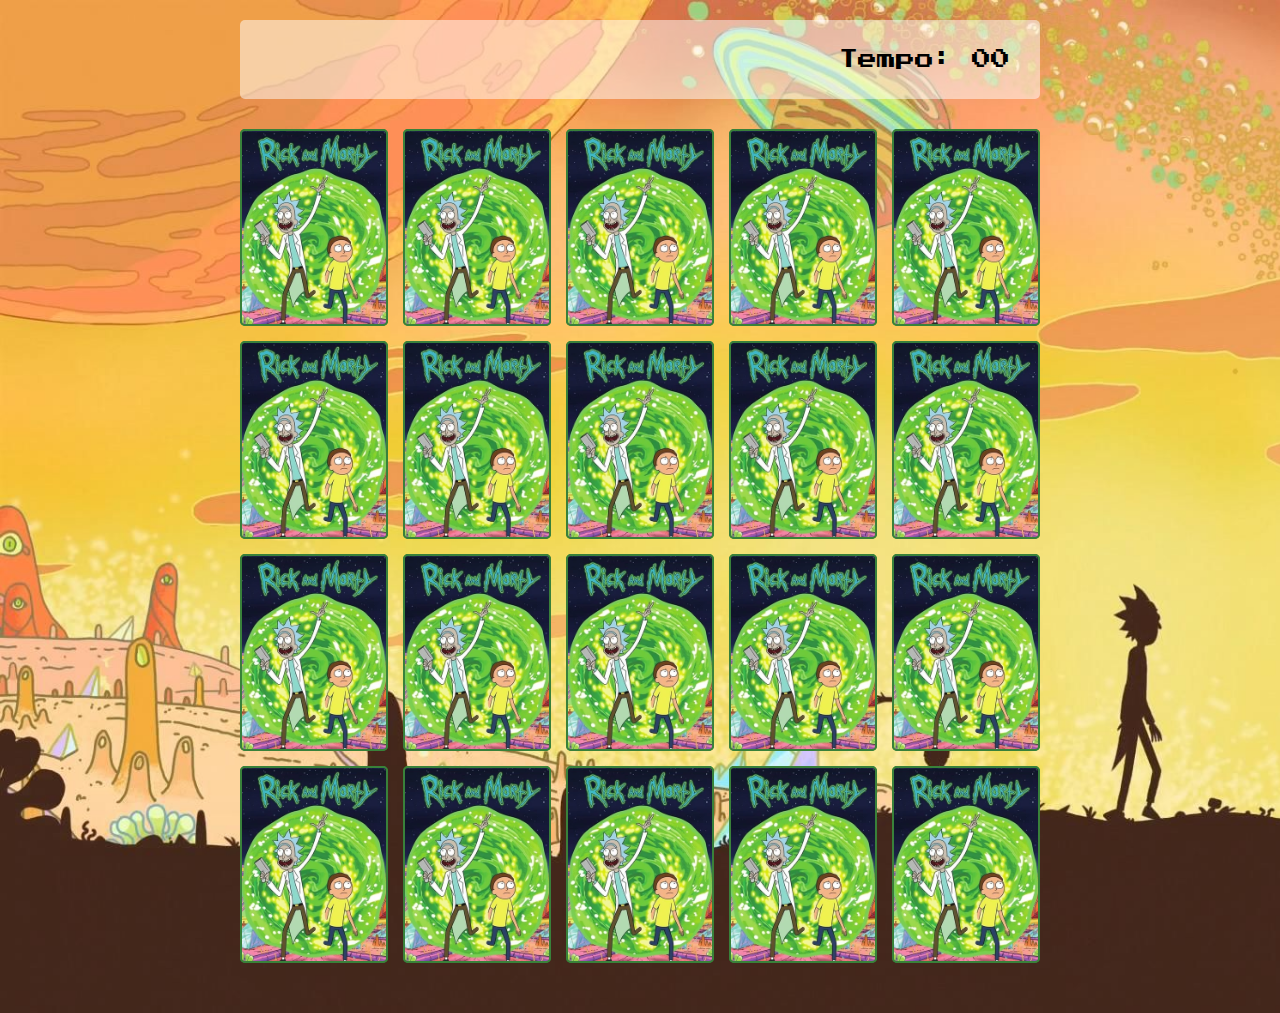
<file: assets/pages/game.html>
<!DOCTYPE html>
<html lang="en">

<head>
    <meta charset="UTF-8">
    <meta name="viewport" content="width=device-width, initial-scale=1.0">
    <link rel="stylesheet" href="../style/reset.css">
    <link rel="stylesheet" href="../style/game.css">
    <title>Jogo da Memória - By Vicente</title>
</head>

<body>

    <main>
        <header>
            <span class="player"></span>
            <span>Tempo: <span class="timer">00</span></span>
        </header>

        <div class="grid"></div>
    </main>

</body>
<script src="../script/game.js"></script>

</html>
</file>
<file: assets/style/game.css>
main {
    display: flex;
    flex-direction: column;
    width: 100%;
    background-image: url("../style/images/bg.jpg");
    background-size: cover;
    min-height: 100vh;
    align-items: center;
    justify-content: center;
    padding: 20px 20px 50px;
}

header {
    display: flex;
    align-items: center;
    justify-content: space-between;
    width: 100%;
    max-width: 800px;
    padding: 30px;
    margin: 0 0 30px;
    border-radius: 5px;
    background-color: rgba( 255, 255, 255, 0.5);
    font-size: 1.2em;
}

.grid {
    display: grid;
    grid-template-columns: repeat(5, 1fr);
    gap: 15px;
    width: 100%;
    max-width: 800px;
    margin: 0 auto;
}

.card {
    aspect-ratio: 3/4;
    width: 100%;
    border-radius: 5px;
    position: relative;
    transition: all 400ms ease;
    transform-style: preserve-3d;

}

.face {
    width: 100%;
    height: 100%;
    position: absolute;
    background-size: cover;
    background-position: center;
    border: 2px solid #39813a;
    border-radius: 5px;
}

.front {
    transform: rotateY(180deg);
}

.back {
    background-image: url("../style/images/back.png");
    backface-visibility: hidden;
}

.reveal-card {
    transform: rotateY(180deg);
}

.disabled-card {
    filter: saturate(0);
    opacity: 0.5;
    transition: 0.5s;
}
</file>
